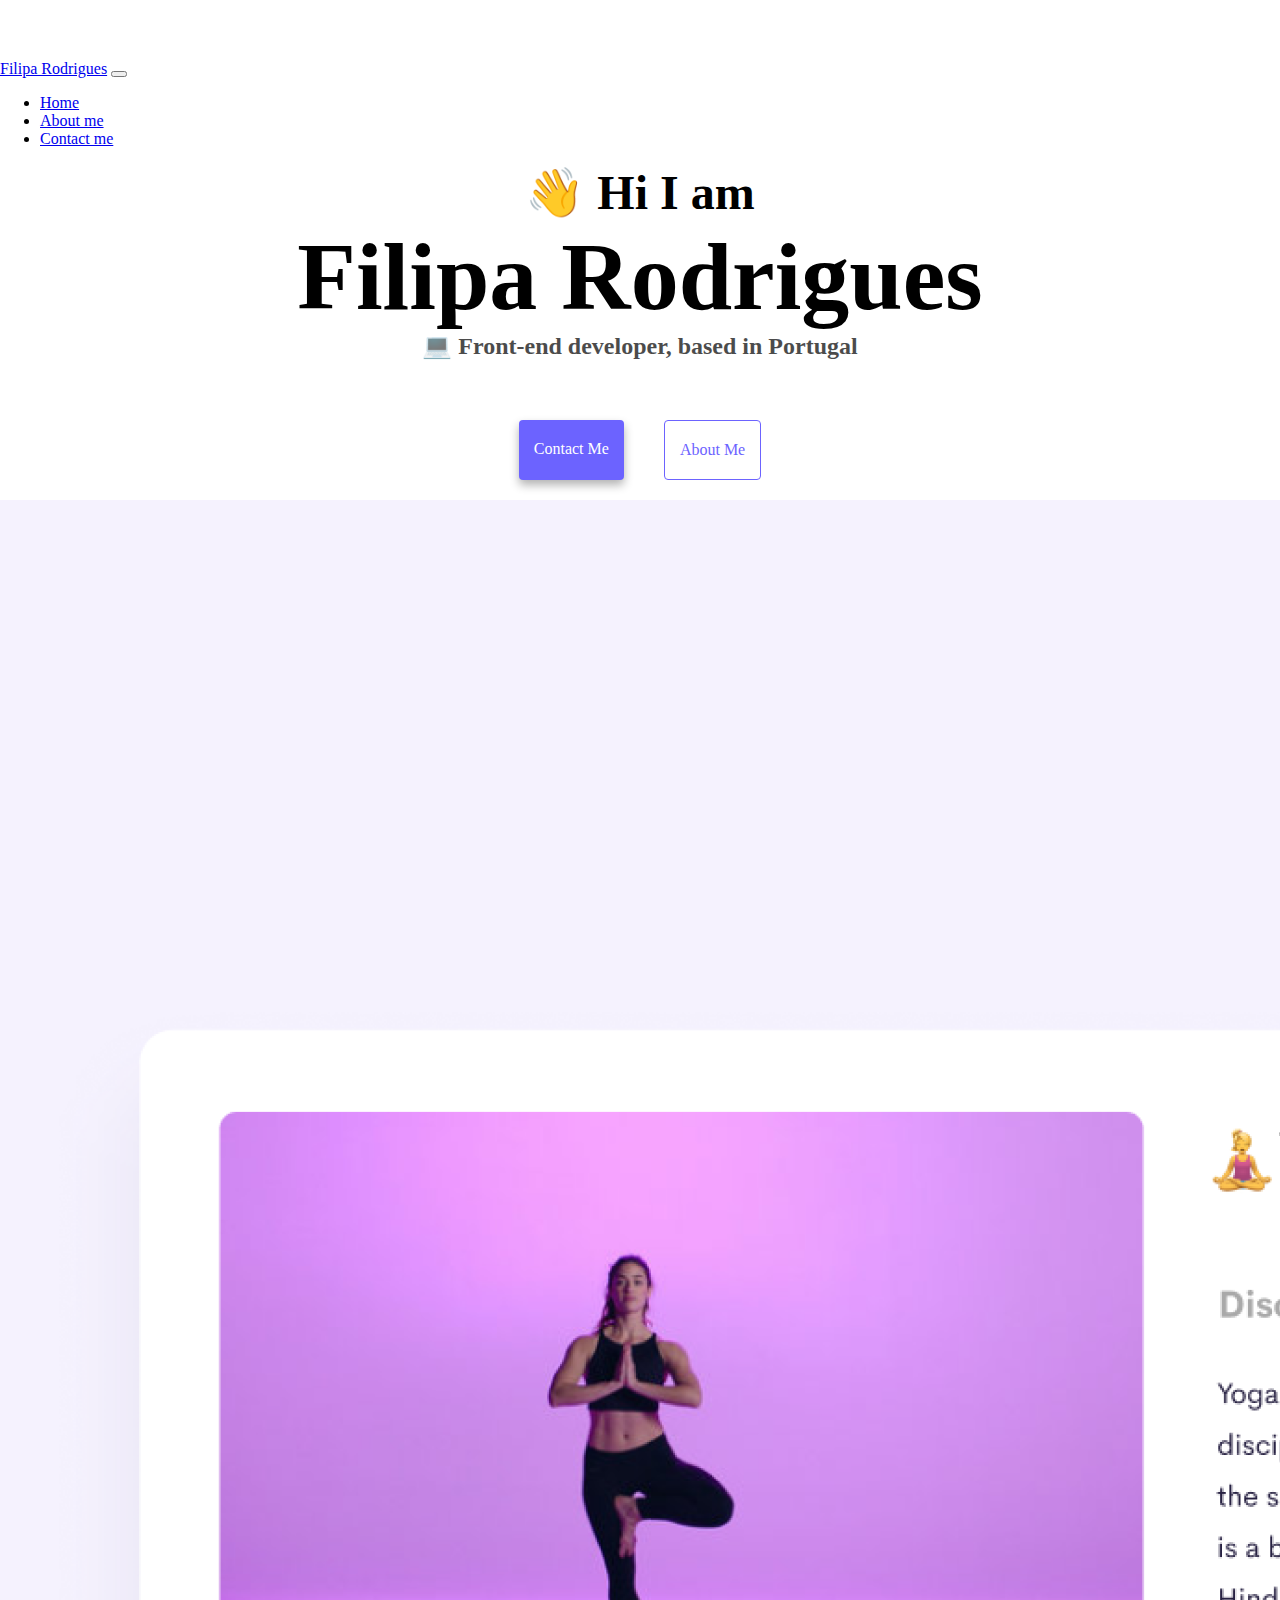
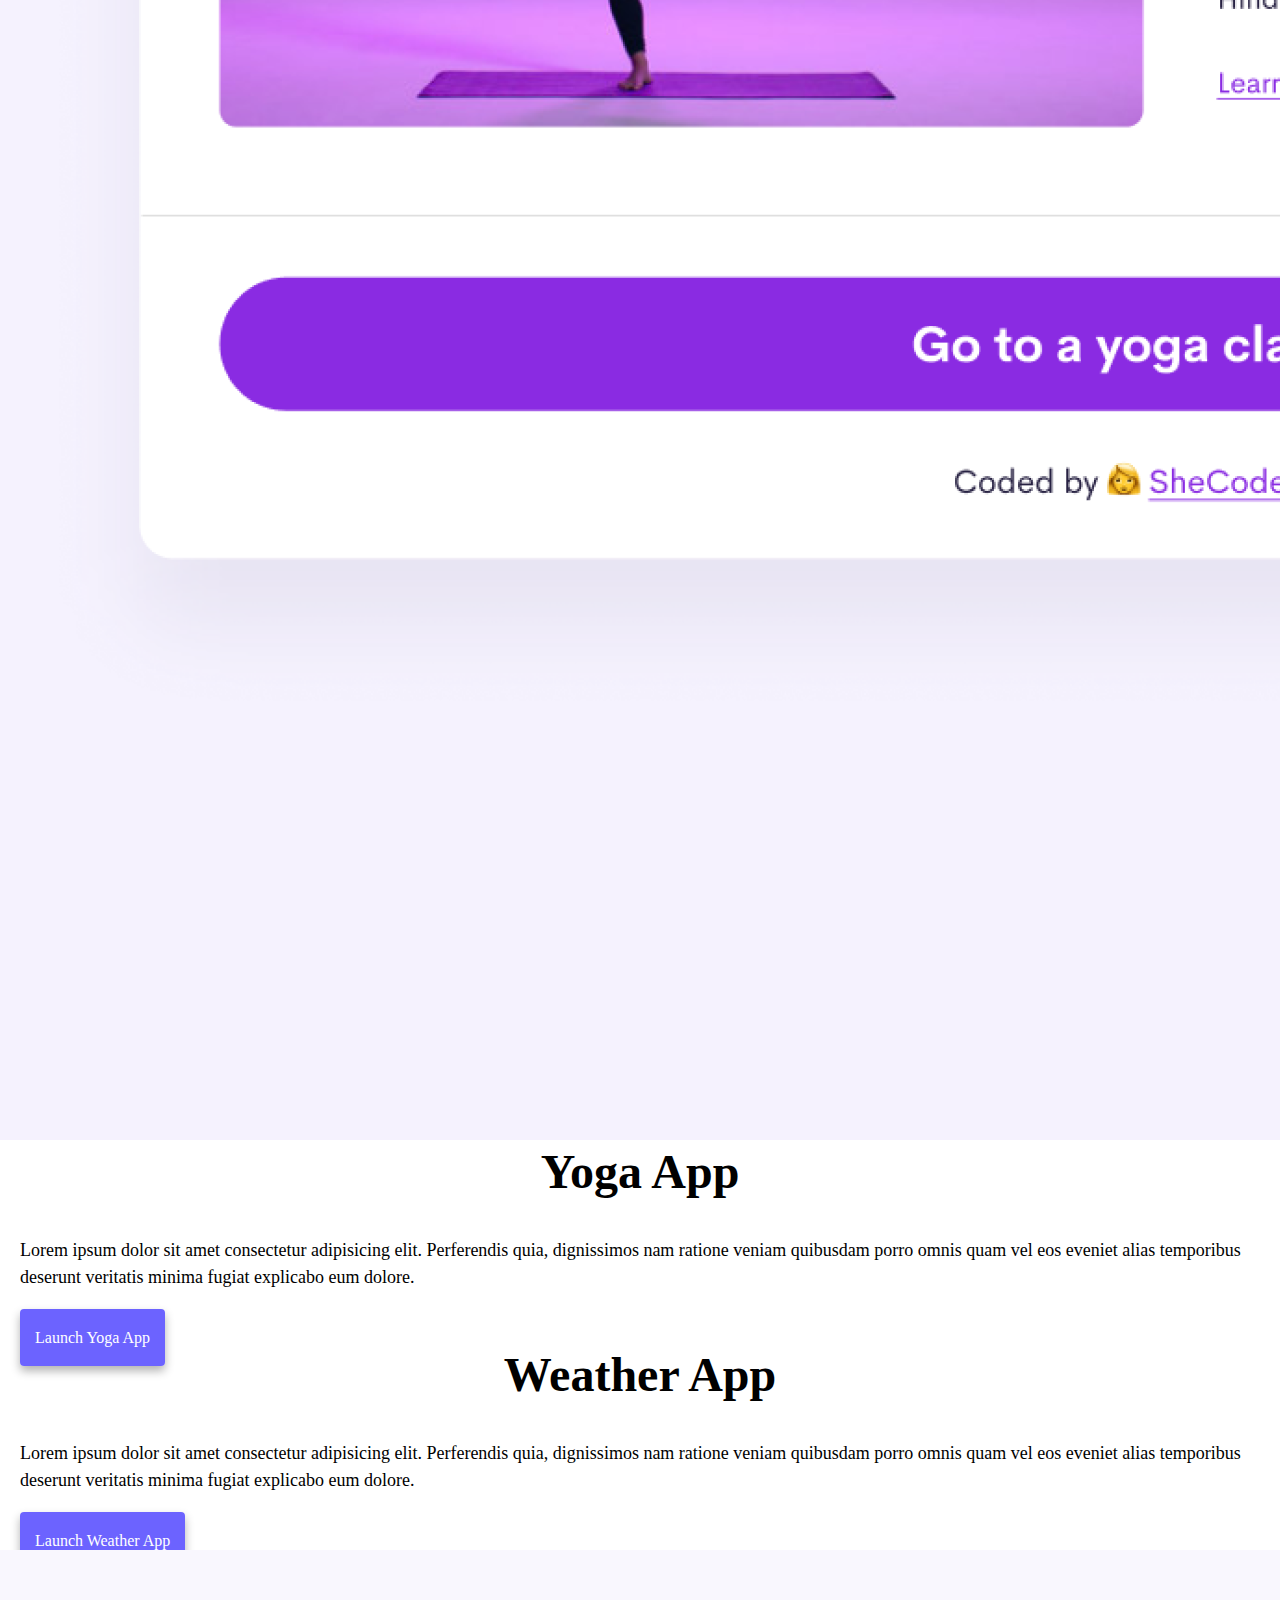
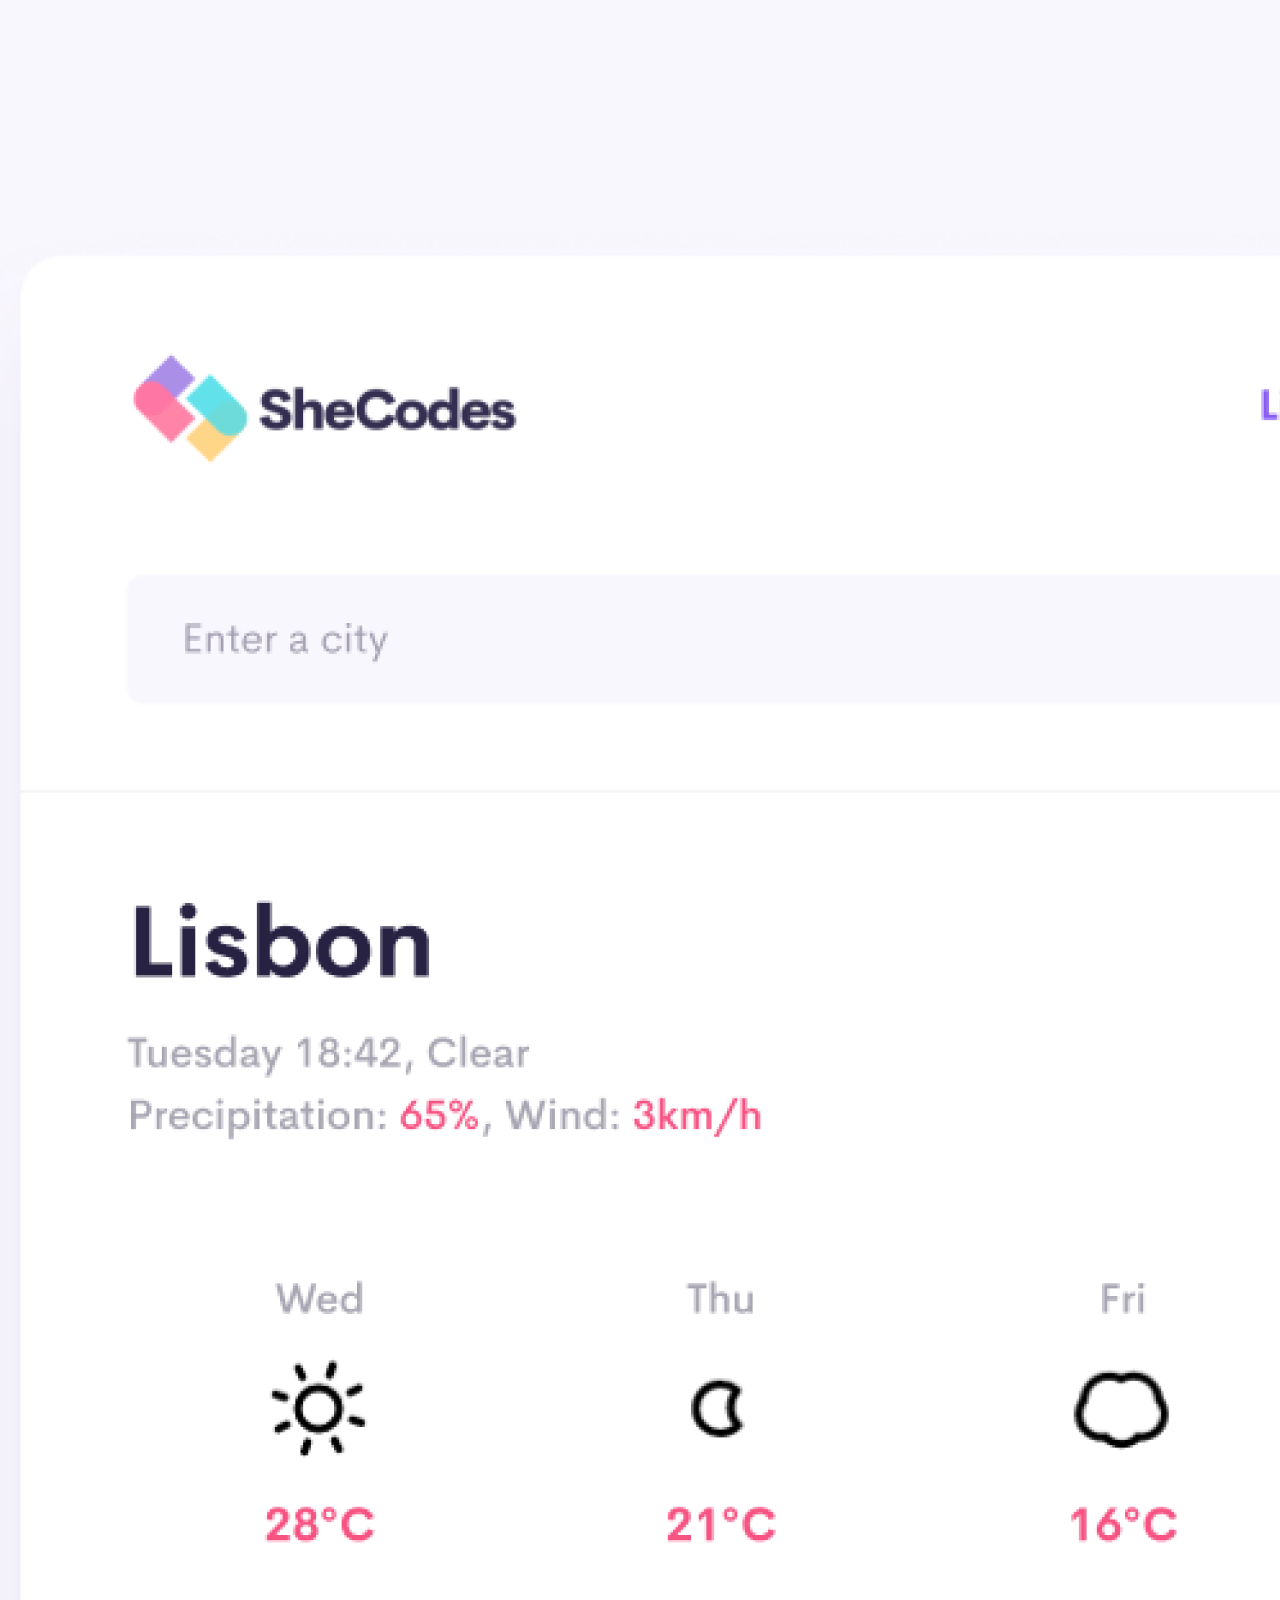
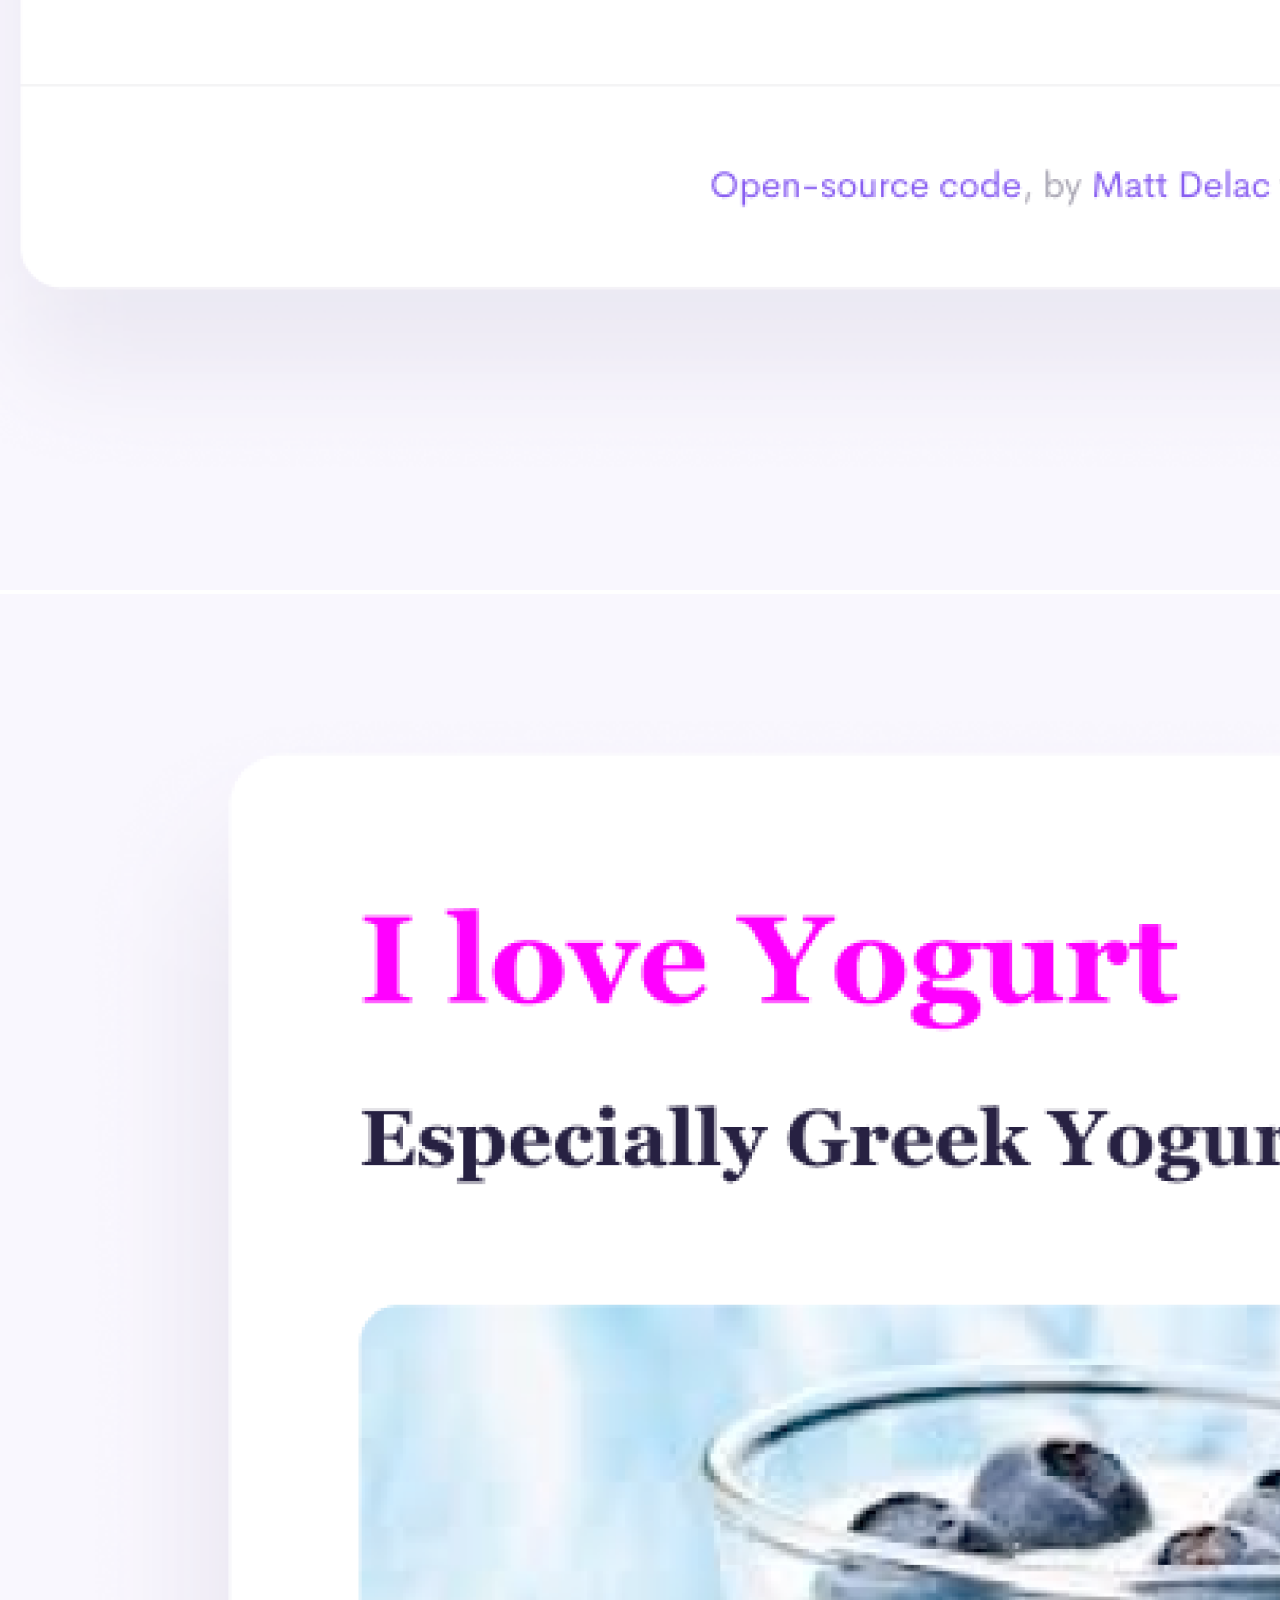
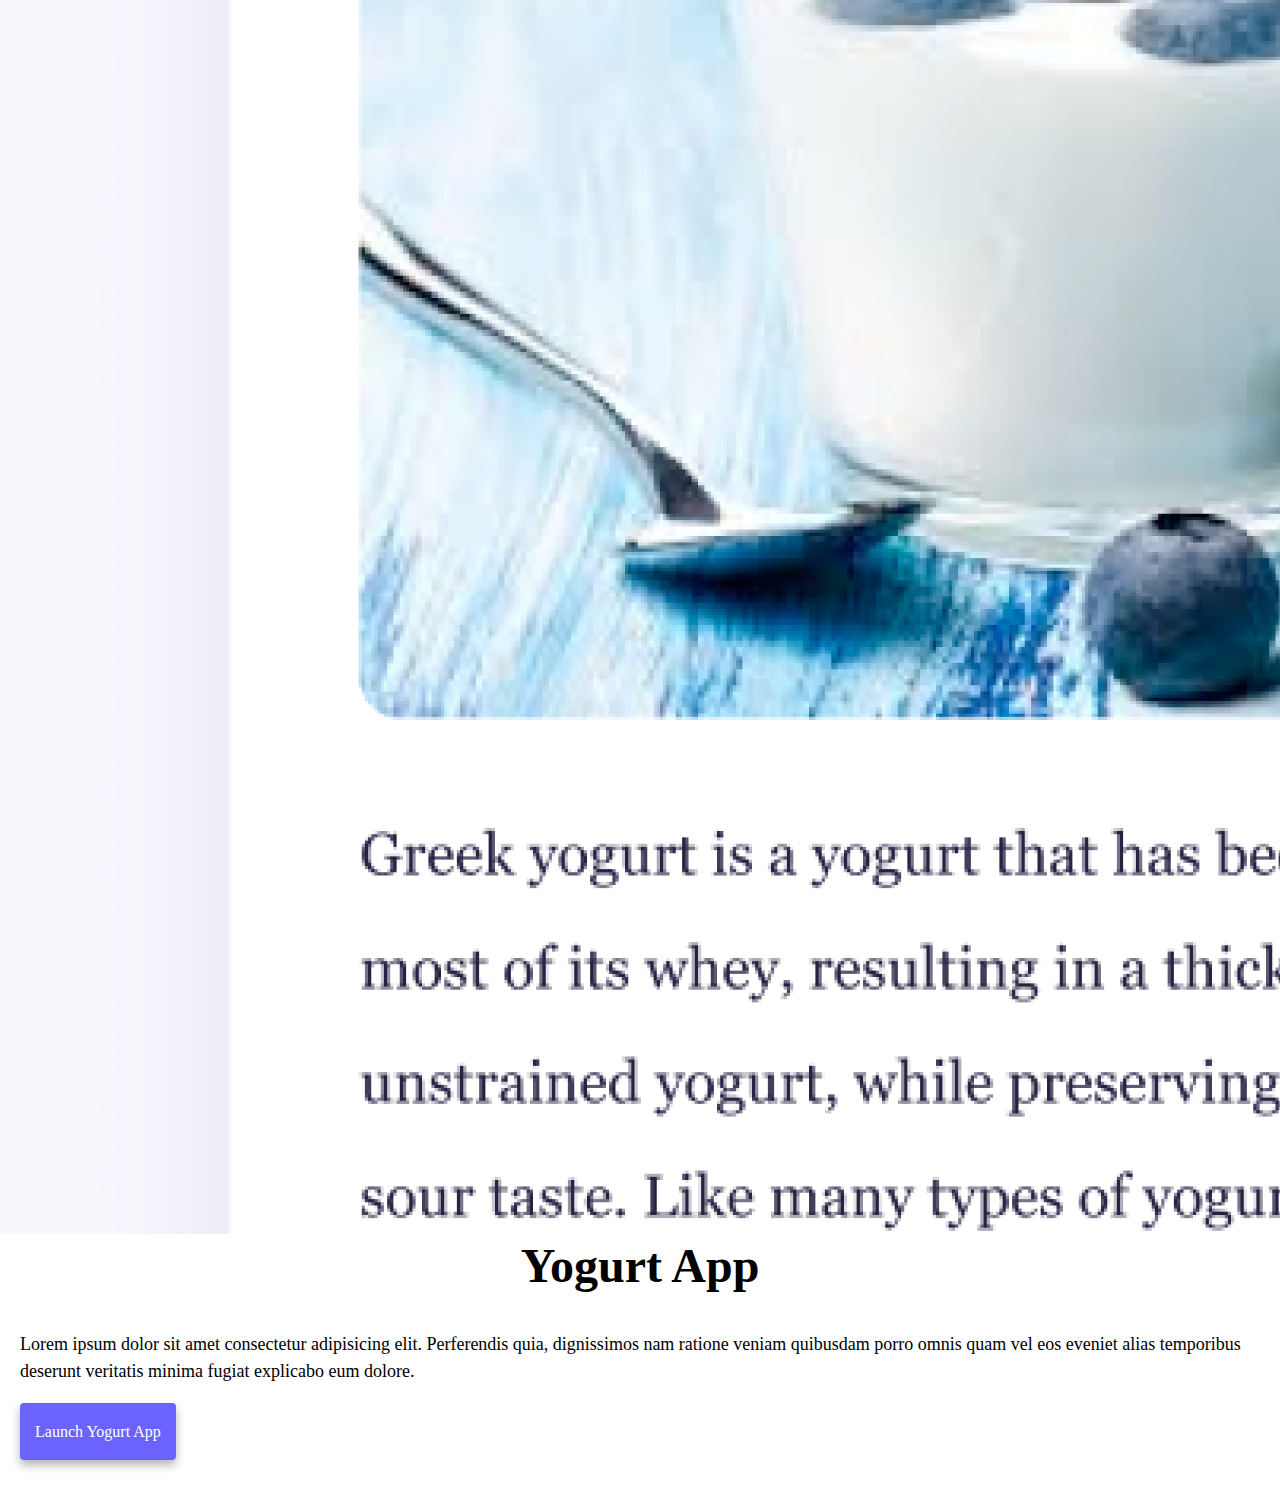
<file: index.html>
<!DOCTYPE html>
<html lang="en">
  <head>
    <meta charset="UTF-8" />
    <meta http-equiv="X-UA-Compatible" content="IE=edge" />
    <meta name="viewport" content="width=device-width, initial-scale=1.0" />
    <meta
      name="description"
      content="Filipa Rodrigues is a front-end developer based in Europe, check out her projects and contact her for job inquiries"
    />
    <title>Filipa Rodrigues | Front-end Developer</title>
    <link rel="stylesheet" href="style.css" />
    <link
      href="https://cdn.jsdelivr.net/npm/bootstrap@5.1.3/dist/css/bootstrap.min.css"
      rel="stylesheet"
      integrity="sha384-1BmE4kWBq78iYhFldvKuhfTAU6auU8tT94WrHftjDbrCEXSU1oBoqyl2QvZ6jIW3"
      crossorigin="anonymous"
    />
    <script
      src="https://cdn.jsdelivr.net/npm/bootstrap@5.1.3/dist/js/bootstrap.bundle.min.js"
      integrity="sha384-ka7Sk0Gln4gmtz2MlQnikT1wXgYsOg+OMhuP+IlRH9sENBO0LRn5q+8nbTov4+1p"
      crossorigin="anonymous"
    ></script>
    <link rel="stylesheet" href="style.css" />
  </head>
  <body>
    <nav class="navbar navbar-expand-lg navbar-light bg-light">
      <div class="container-fluid">
        <a class="navbar-brand" href="index.html">Filipa Rodrigues</a>
        <button
          class="navbar-toggler"
          type="button"
          data-bs-toggle="collapse"
          data-bs-target="#navbarSupportedContent"
          aria-controls="navbarSupportedContent"
          aria-expanded="false"
          aria-label="Toggle navigation"
        >
          <span class="navbar-toggler-icon"></span>
        </button>
        <div class="collapse navbar-collapse" id="navbarSupportedContent">
          <ul class="navbar-nav me-auto mb-2 mb-lg-0">
            <li class="nav-item">
              <a class="nav-link active" aria-current="page" href="index.html"
                >Home</a
              >
            </li>
            <li class="nav-item">
              <a class="nav-link" href="about.html">About me</a>
            </li>
            <li class="nav-item">
              <a class="nav-link" href="about.html#contact">Contact me</a>
            </li>
          </ul>
        </div>
      </div>
    </nav>
    <h2 class="mt-5">👋 Hi I am</h2>
    <h1>Filipa Rodrigues</h1>
    <h3>💻 Front-end developer, based in Portugal</h3>
    <div class="navigation-links mb-5">
      <a href="about.html#contact" class="contact-link" title="Get in touch"
        >Contact me</a
      >
      <a href="about.html" class="about-link" title="Know more about Filipa"
        >About me</a
      >
    </div>
    <div class="container">
      <div class="row">
        <div class="col-md-6">
          <img
            src="images/yoga.png"
            alt="Yoga Image"
            class="img-fluid rounded d-none d-md-block"
          />
        </div>
        <div class="col-md-6">
          <h2>Yoga App</h2>
          <p>
            Lorem ipsum dolor sit amet consectetur adipisicing elit. Perferendis
            quia, dignissimos nam ratione veniam quibusdam porro omnis quam vel
            eos eveniet alias temporibus deserunt veritatis minima fugiat
            explicabo eum dolore.
          </p>
          <a
            href="#"
            class="launch-buttons"
            title="View of a mindfull yoga application"
            >Launch Yoga App</a
          >
        </div>
      </div>
      <div class="row mt-5">
        <div class="col-md-6">
          <h2>Weather App</h2>
          <p>
            Lorem ipsum dolor sit amet consectetur adipisicing elit. Perferendis
            quia, dignissimos nam ratione veniam quibusdam porro omnis quam vel
            eos eveniet alias temporibus deserunt veritatis minima fugiat
            explicabo eum dolore.
          </p>
          <a
            href="#"
            class="launch-buttons"
            title="See how the weather is like today"
            >Launch Weather App</a
          >
        </div>
        <div class="col-md-6">
          <img
            src="images/weather.png"
            alt="Weather App Image"
            class="img-fluid rounded d-none d-md-block"
          />
        </div>
      </div>
      <div class="row mt-5">
        <div class="col-md-6">
          <img
            src="images/yogurt.png"
            alt="Yogurt Image"
            class="img-fluid rounded d-none d-md-block"
          />
        </div>
        <div class="col-md-6">
          <h2>Yogurt App</h2>
          <p>
            Lorem ipsum dolor sit amet consectetur adipisicing elit. Perferendis
            quia, dignissimos nam ratione veniam quibusdam porro omnis quam vel
            eos eveniet alias temporibus deserunt veritatis minima fugiat
            explicabo eum dolore.
          </p>
          <a
            href="#"
            class="launch-buttons"
            title="Know more about the recipe of yogurt"
            >Launch Yogurt App</a
          >
        </div>
      </div>
    </div>
  </body>
</html>
</file>
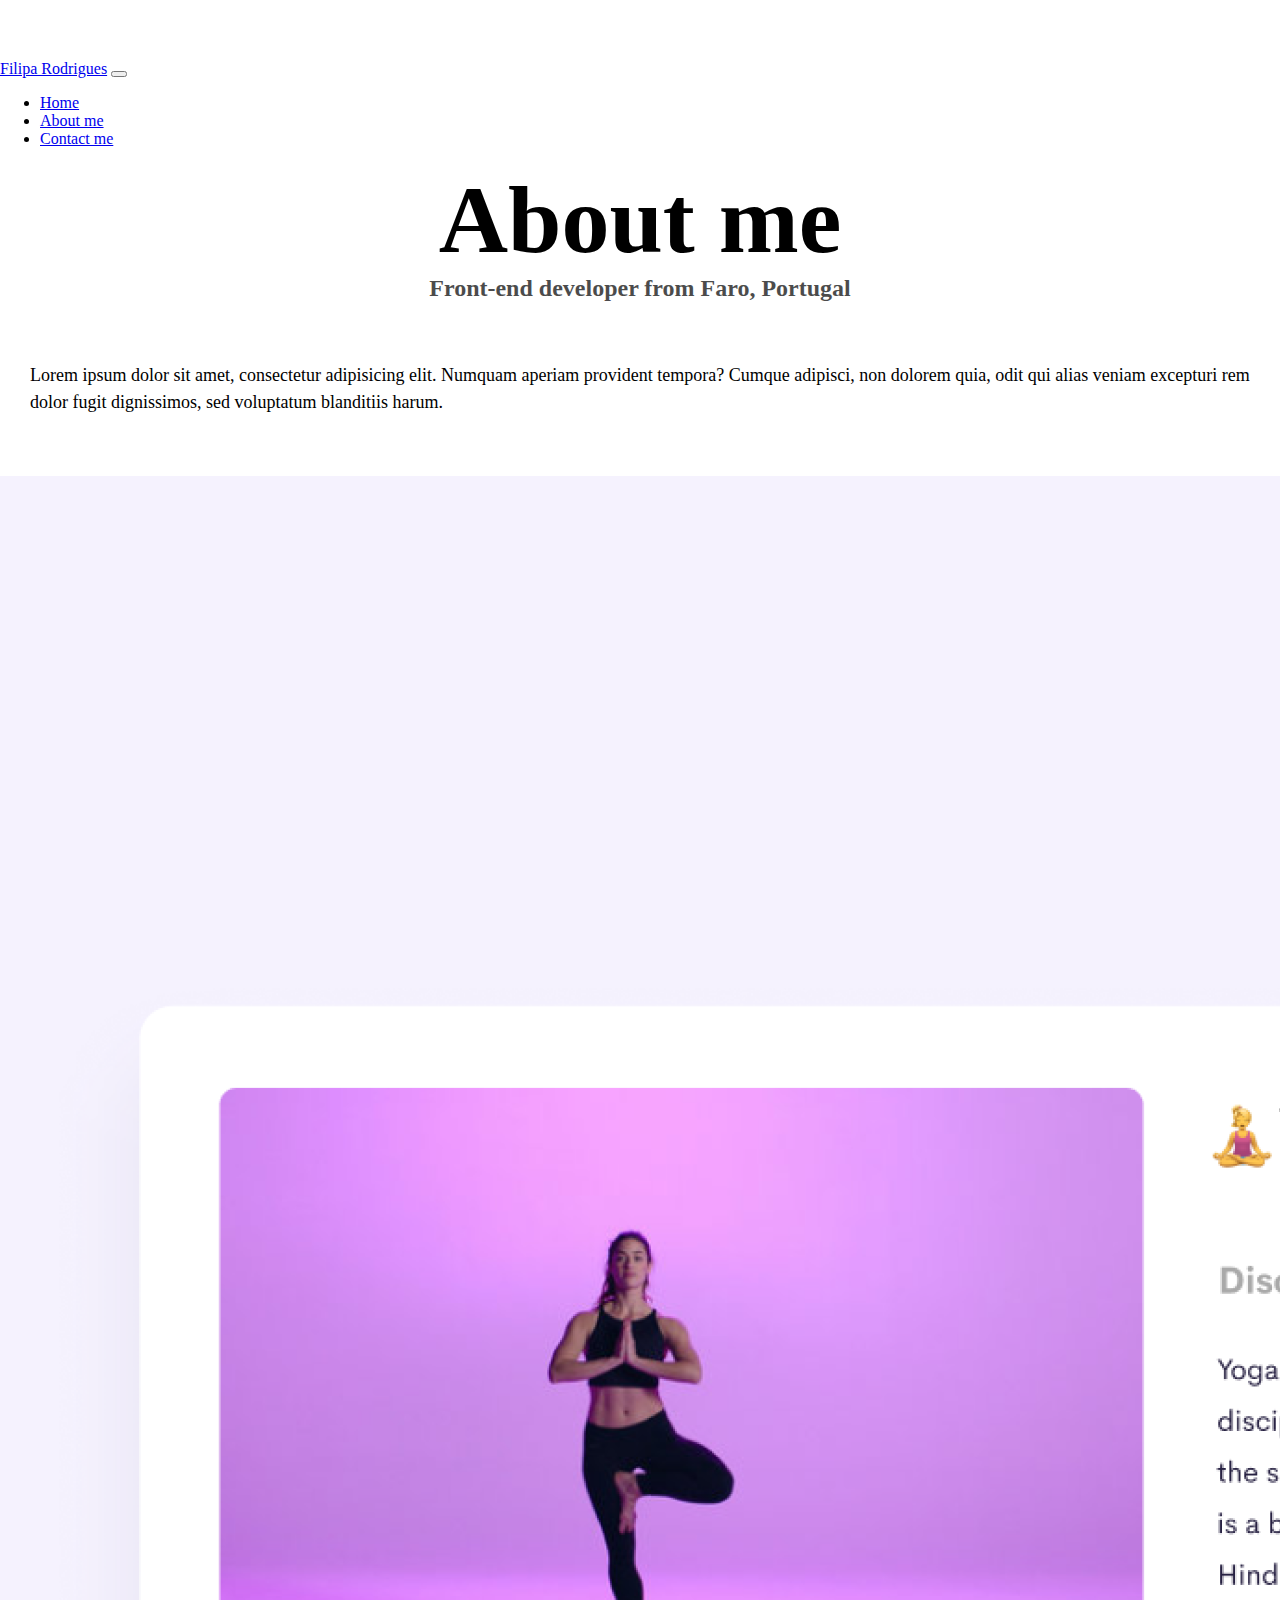
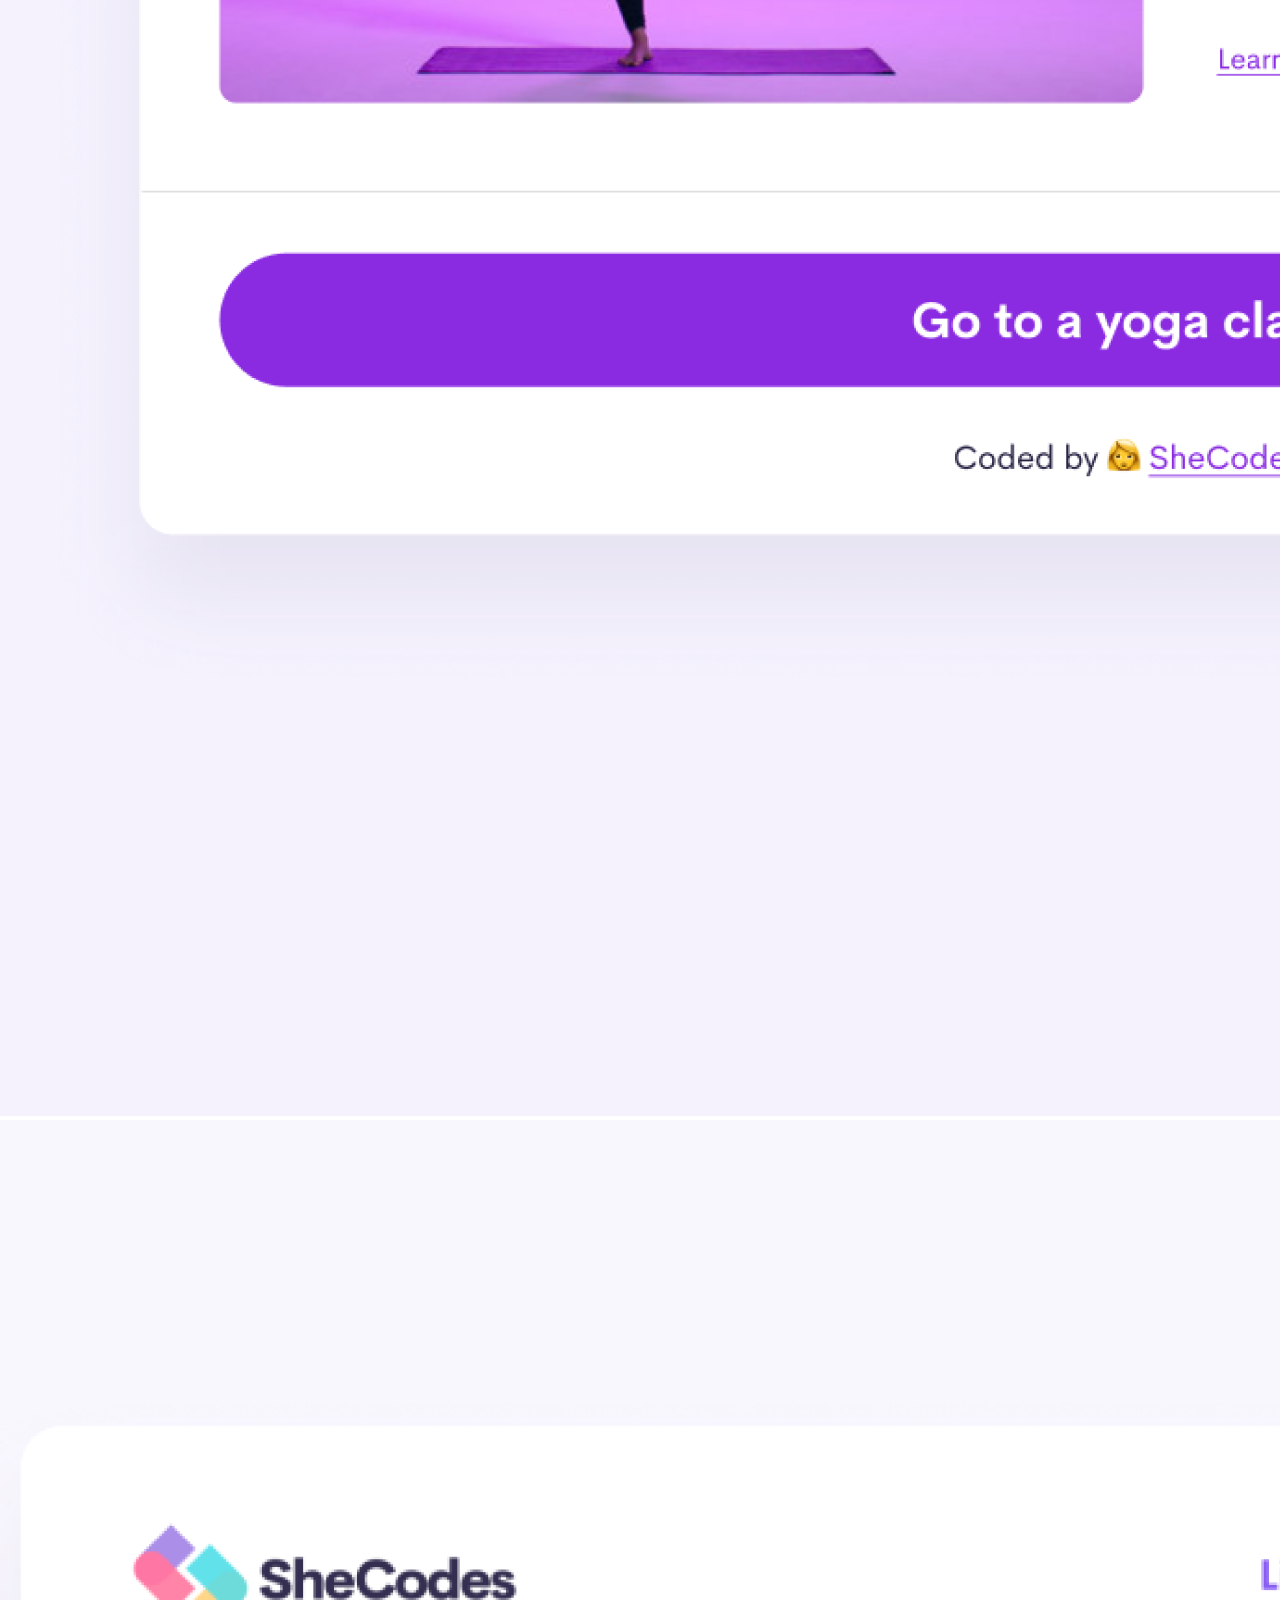
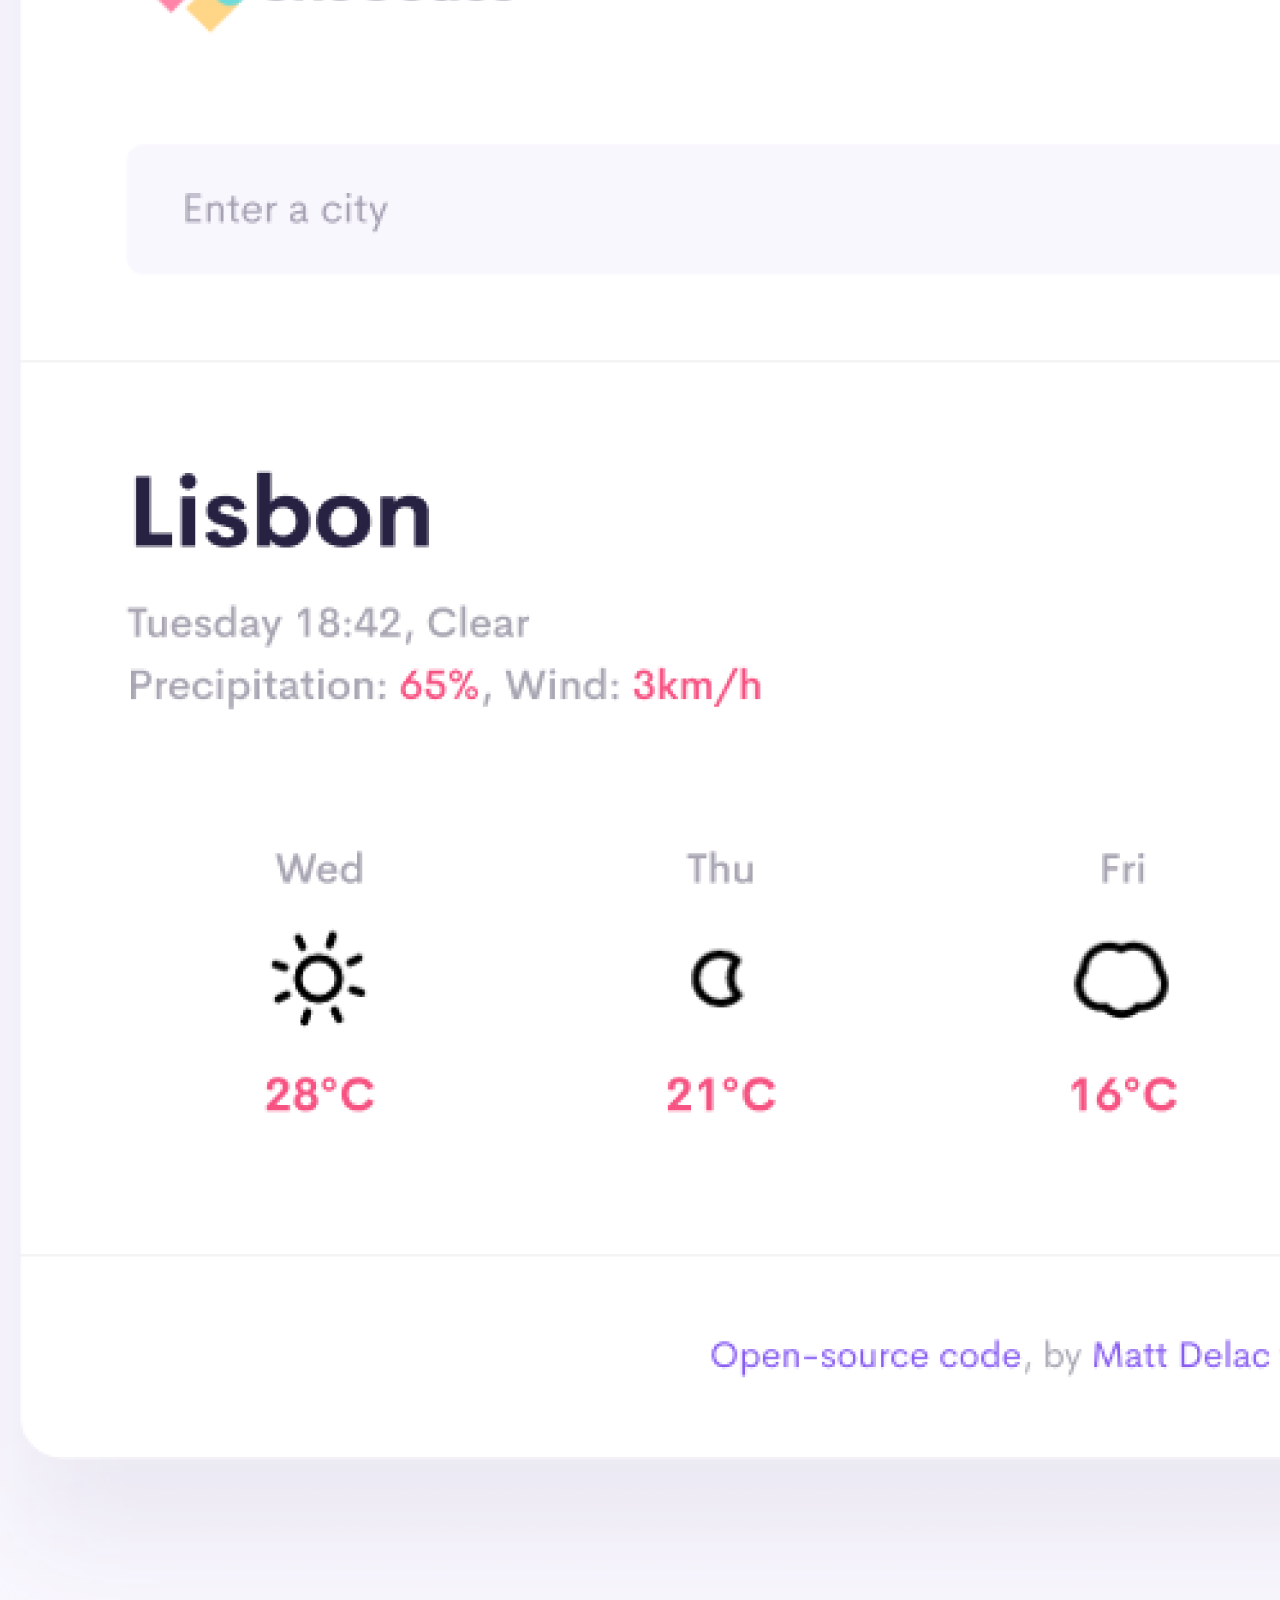
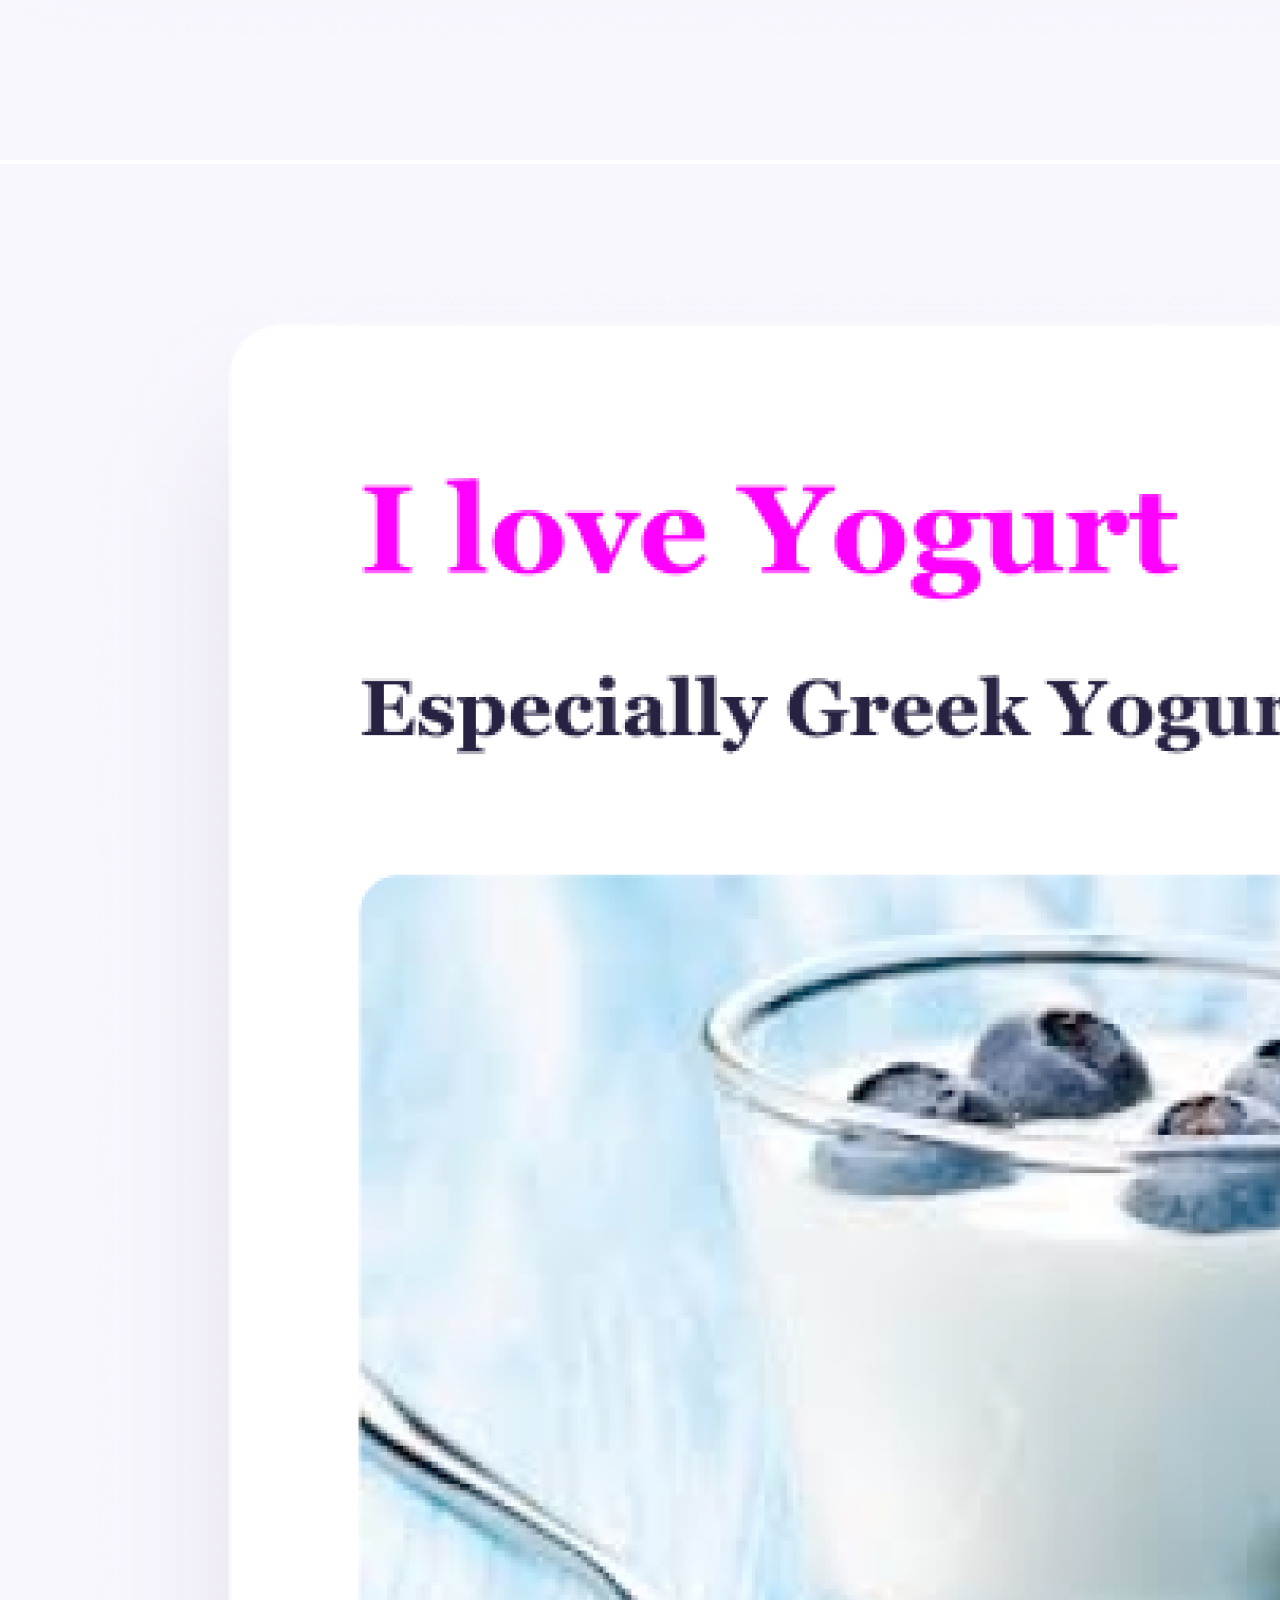
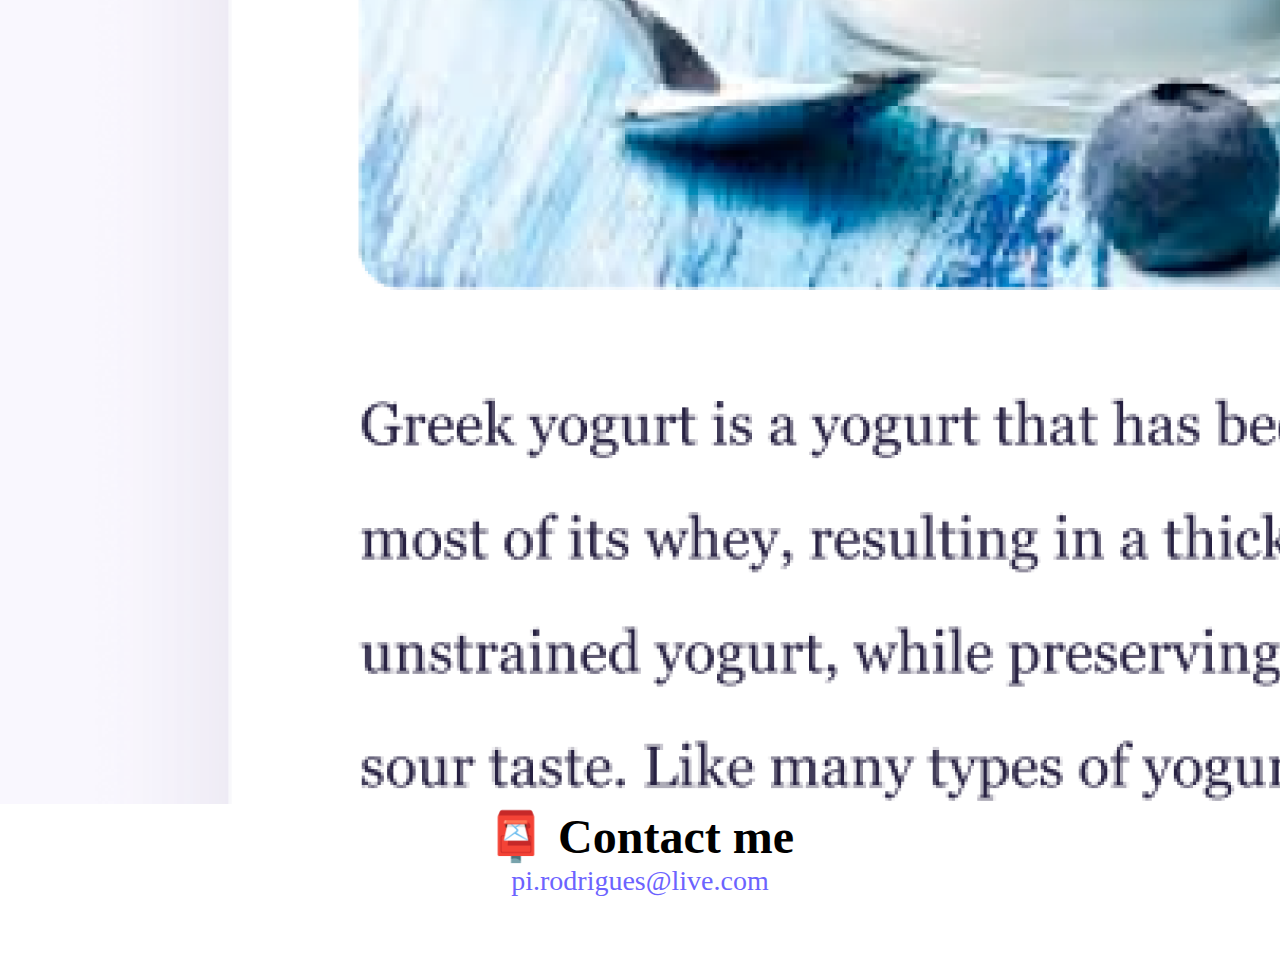
<file: about.html>
<!DOCTYPE html>
<html lang="en">
  <head>
    <meta charset="UTF-8" />
    <meta http-equiv="X-UA-Compatible" content="IE=edge" />
    <meta name="viewport" content="width=device-width, initial-scale=1.0" />
    <meta
      name="description"
      content="Learn more about Filipa Rodrigues, a front-end developer based in Europe"
    />
    <link rel="stylesheet" href="style.css" />
    <title>About me</title>
    <link
      href="https://cdn.jsdelivr.net/npm/bootstrap@5.1.3/dist/css/bootstrap.min.css"
      rel="stylesheet"
      integrity="sha384-1BmE4kWBq78iYhFldvKuhfTAU6auU8tT94WrHftjDbrCEXSU1oBoqyl2QvZ6jIW3"
      crossorigin="anonymous"
    />
    <script
      src="https://cdn.jsdelivr.net/npm/bootstrap@5.1.3/dist/js/bootstrap.bundle.min.js"
      integrity="sha384-ka7Sk0Gln4gmtz2MlQnikT1wXgYsOg+OMhuP+IlRH9sENBO0LRn5q+8nbTov4+1p"
      crossorigin="anonymous"
    ></script>
    <link rel="stylesheet" href="style.css" />
  </head>
  <body>
    <nav class="navbar navbar-expand-lg navbar-light bg-light">
      <div class="container-fluid">
        <a class="navbar-brand" href="index.html">Filipa Rodrigues</a>
        <button
          class="navbar-toggler"
          type="button"
          data-bs-toggle="collapse"
          data-bs-target="#navbarSupportedContent"
          aria-controls="navbarSupportedContent"
          aria-expanded="false"
          aria-label="Toggle navigation"
        >
          <span class="navbar-toggler-icon"></span>
        </button>
        <div class="collapse navbar-collapse" id="navbarSupportedContent">
          <ul class="navbar-nav me-auto mb-2 mb-lg-0">
            <li class="nav-item">
              <a class="nav-link active" aria-current="page" href="index.html"
                >Home</a
              >
            </li>
            <li class="nav-item">
              <a class="nav-link" href="about.html">About me</a>
            </li>
            <li class="nav-item">
              <a class="nav-link" href="about.html#contact">Contact me</a>
            </li>
          </ul>
        </div>
      </div>
    </nav>
    <h1 class="mt-5">About me</h1>
    <h3>Front-end developer from Faro, Portugal</h3>
    <div class="about-paragraphs">
      <p>
        Lorem ipsum dolor sit amet, consectetur adipisicing elit. Numquam
        aperiam provident tempora? Cumque adipisci, non dolorem quia, odit qui
        alias veniam excepturi rem dolor fugit dignissimos, sed voluptatum
        blanditiis harum.
      </p>
    </div>
    <div class="container">
      <div class="row">
        <div class="col-sm-4 p-2 shadow">
          <img
            src="images/yoga.png"
            alt="Yoga App Image"
            class="img-fluid rounded"
          />
        </div>
        <div class="col-sm-4 p-2 shadow">
          <img
            src="images/weather.png"
            alt="Yoga App Image"
            class="img-fluid rounded"
          />
        </div>
        <div class="col-sm-4 p-2 shadow">
          <img
            src="images/yogurt.png"
            alt="Yoga App Image"
            class="img-fluid rounded"
          />
        </div>
      </div>
    </div>
    <div id="contact" class="mt-5">
      <h2>📮 Contact me</h2>
      <a href="mailto:pi.rodrigues@live.com" class="email-link">
        pi.rodrigues@live.com
      </a>
    </div>
  </body>
</html>
</file>
<file: style.css>
:root {
  --primary-color: #6c63ff;
  --secondary-color: #f5f2fe;
  --box-shadow: 0 5px 10px rgba(0, 0, 0, 0.3);
}

body {
  margin: 60px auto;
}

h1,
h2,
h3 {
  text-align: center;
  margin: 0;
}

h1 {
  font-size: 96px;
}

h2 {
  font-size: 48px;
}

h3 {
  font-size: 24px;
  opacity: 0.7;
}

p {
  padding: 20px;
  border-radius: 4px;
  font-size: 18px;
  line-height: 1.5;
}

.navigation-links {
  display: flex;
  margin-top: 40px;
  justify-content: center;
}

.navigation-links a {
  margin: 20px;
  border-radius: 4px;
  padding: 20px 15px;
  text-decoration: none;
  text-transform: capitalize;
}

.contact-link {
  background: var(--primary-color);
  box-shadow: var(--box-shadow);
  color: white;
}

.about-link {
  color: var(--primary-color);
  border: 1px solid var(--primary-color);
}

.homepage-link {
  color: var(--primary-color);
  text-align: center;
  display: block;
}

.about-paragraphs {
  display: flex;
  margin: 30px 0;
}

.about-paragraphs p {
  margin: 10px;
}

.email-link {
  display: flex;
  justify-content: center;
  color: var(--primary-color);
  font-size: 28px;
  text-decoration: none;
}

.email-link:hover {
  text-decoration: underline;
}

.launch-buttons {
  margin: 20px;
  border-radius: 4px;
  padding: 20px 15px;
  text-decoration: none;
  text-transform: capitalize;
  background: var(--primary-color);
  box-shadow: var(--box-shadow);
  color: white;
}

@media (max-width: 576px) {
  p {
    text-align: center;
  }
  h1 {
    font-size: 48px;
  }
  h2 {
    font-size: 32px;
  }
  h3 {
    font-size: 24px;
  }
  .launch-buttons {
    display: block;
    text-align: center;
    margin: 0 20px;
  }
}
</file>
